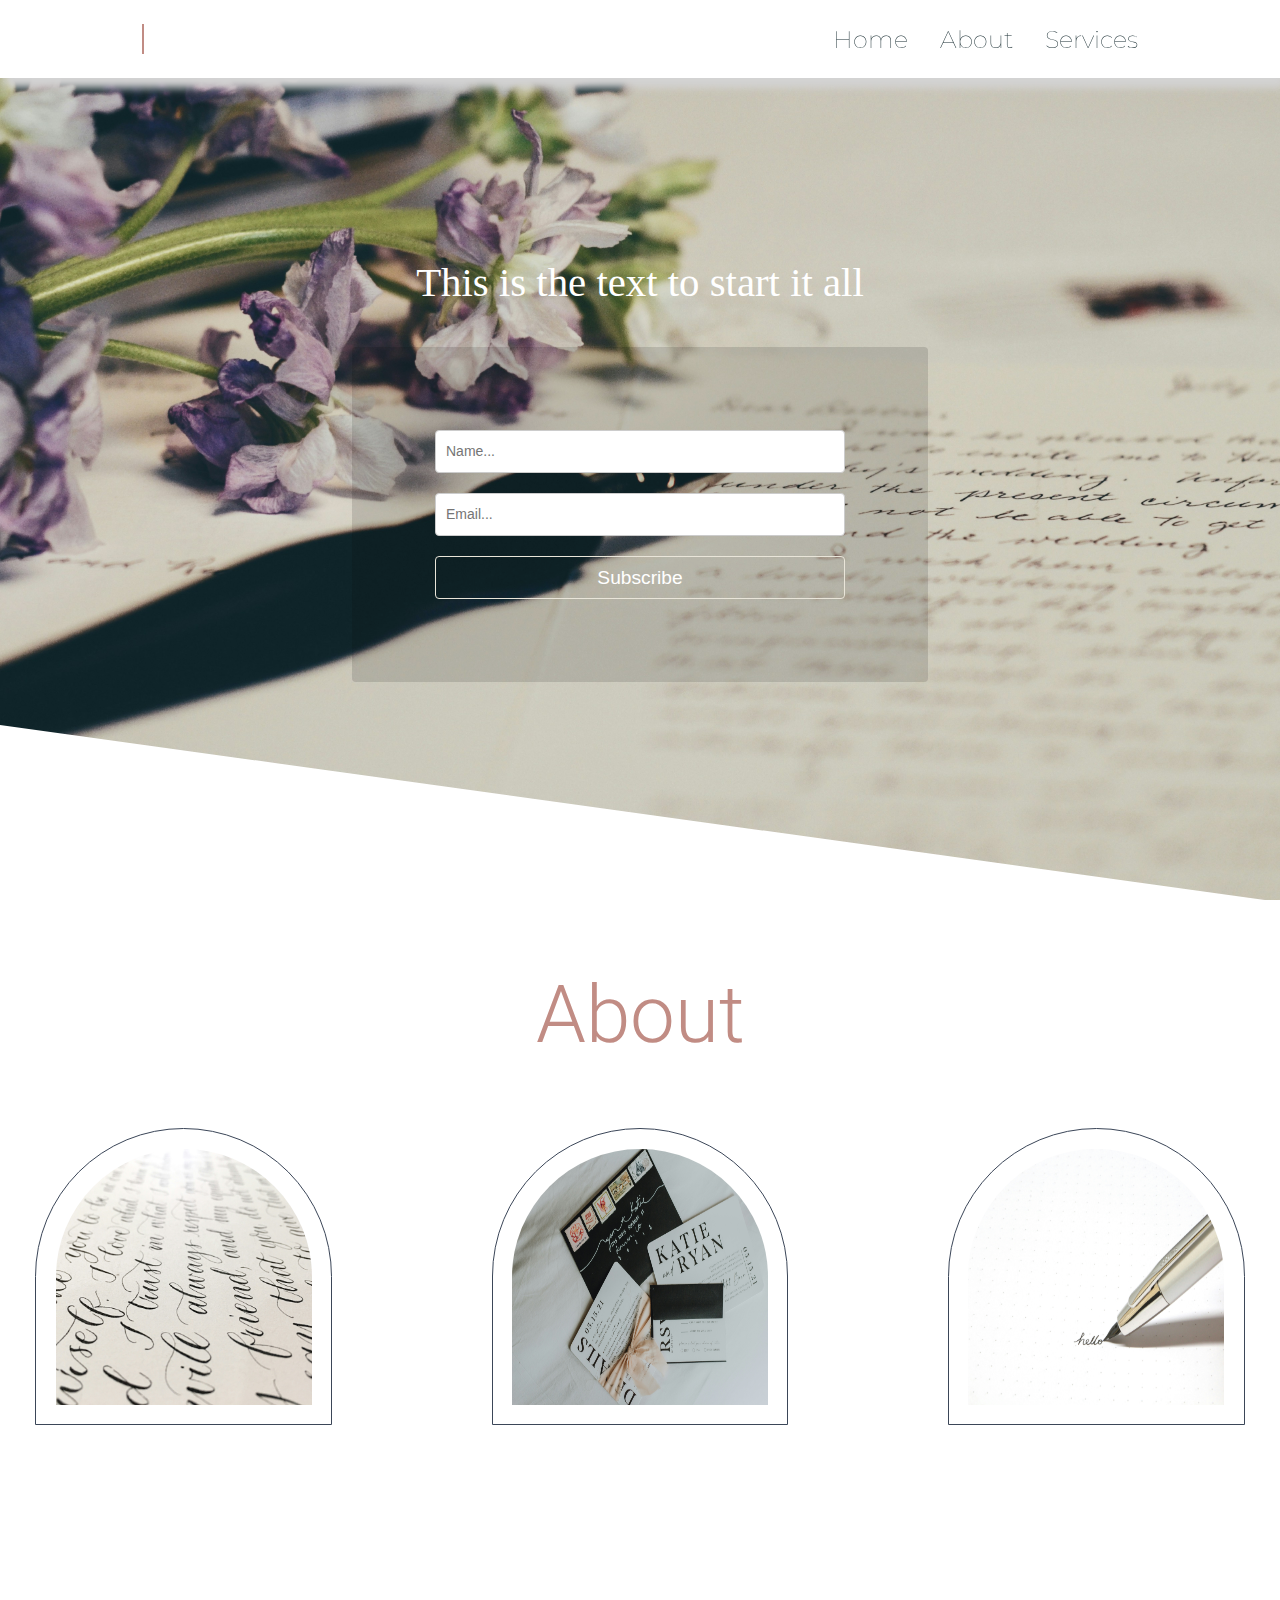
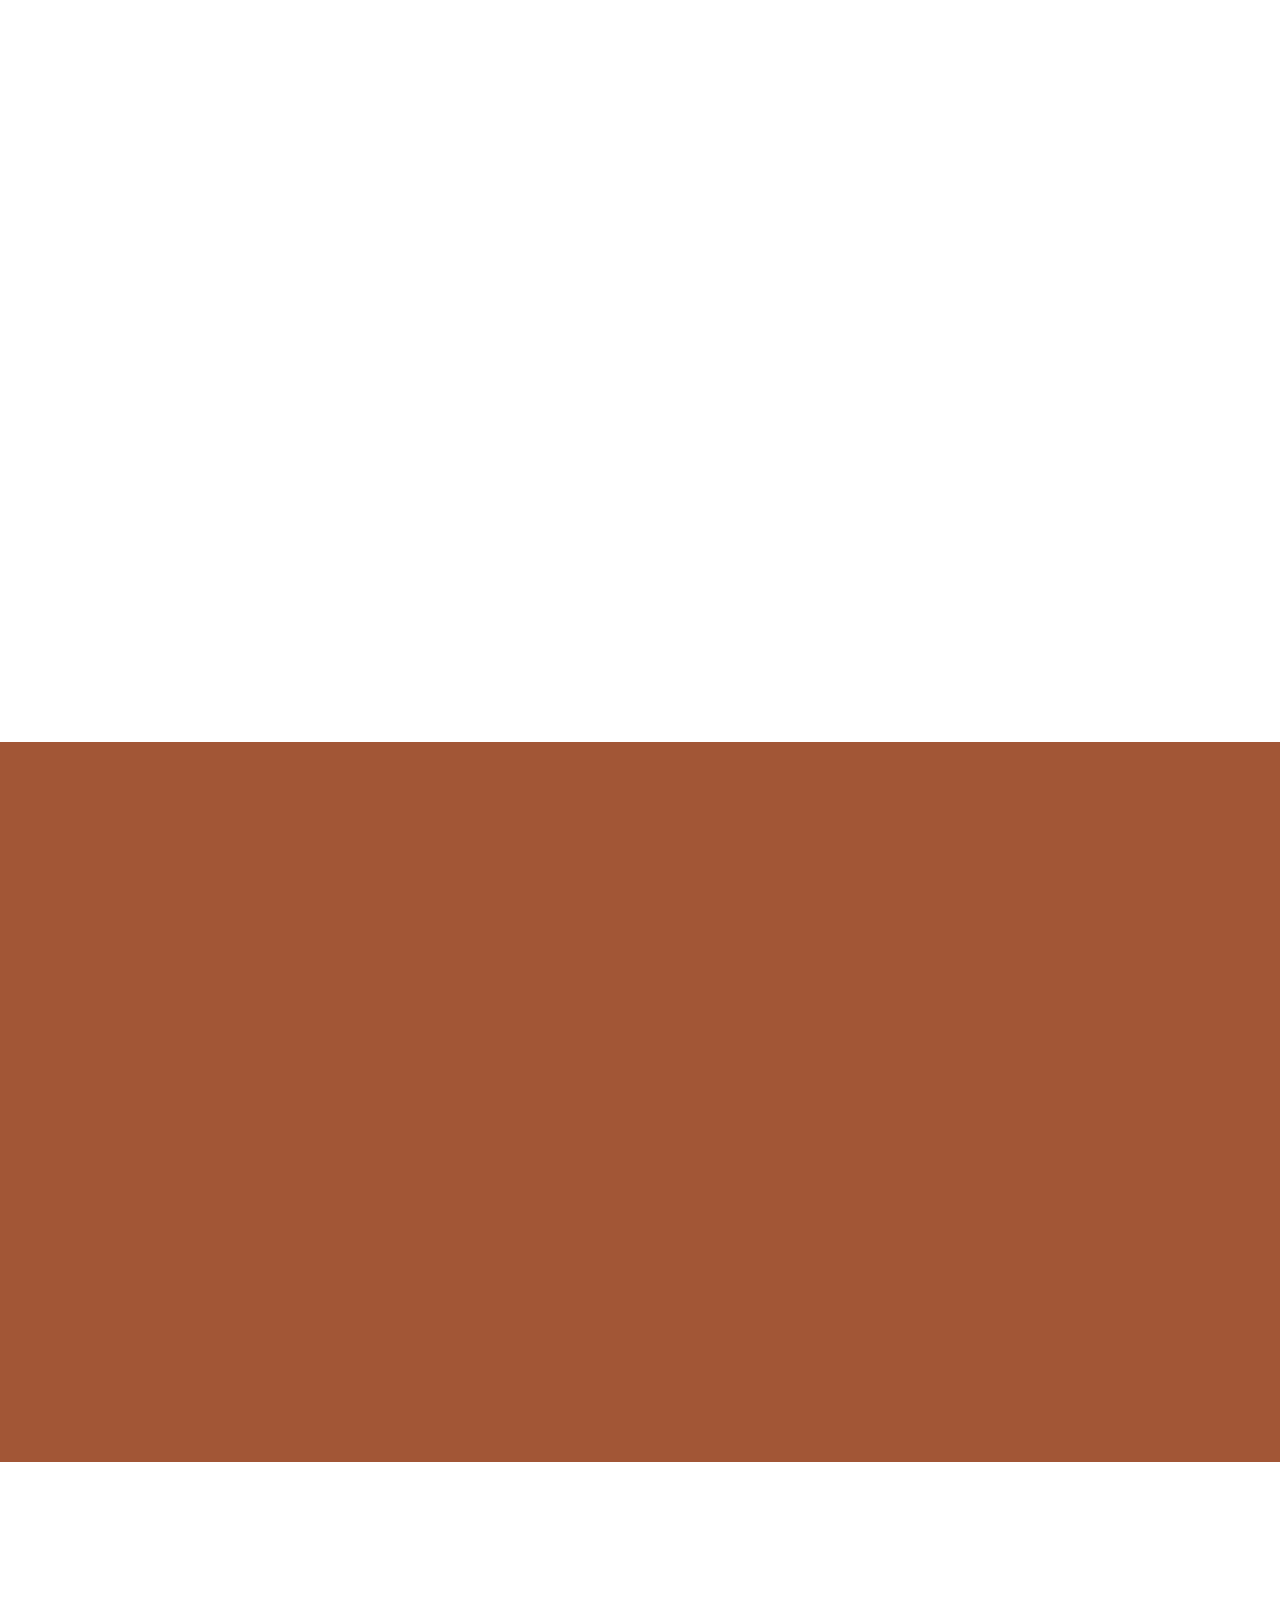
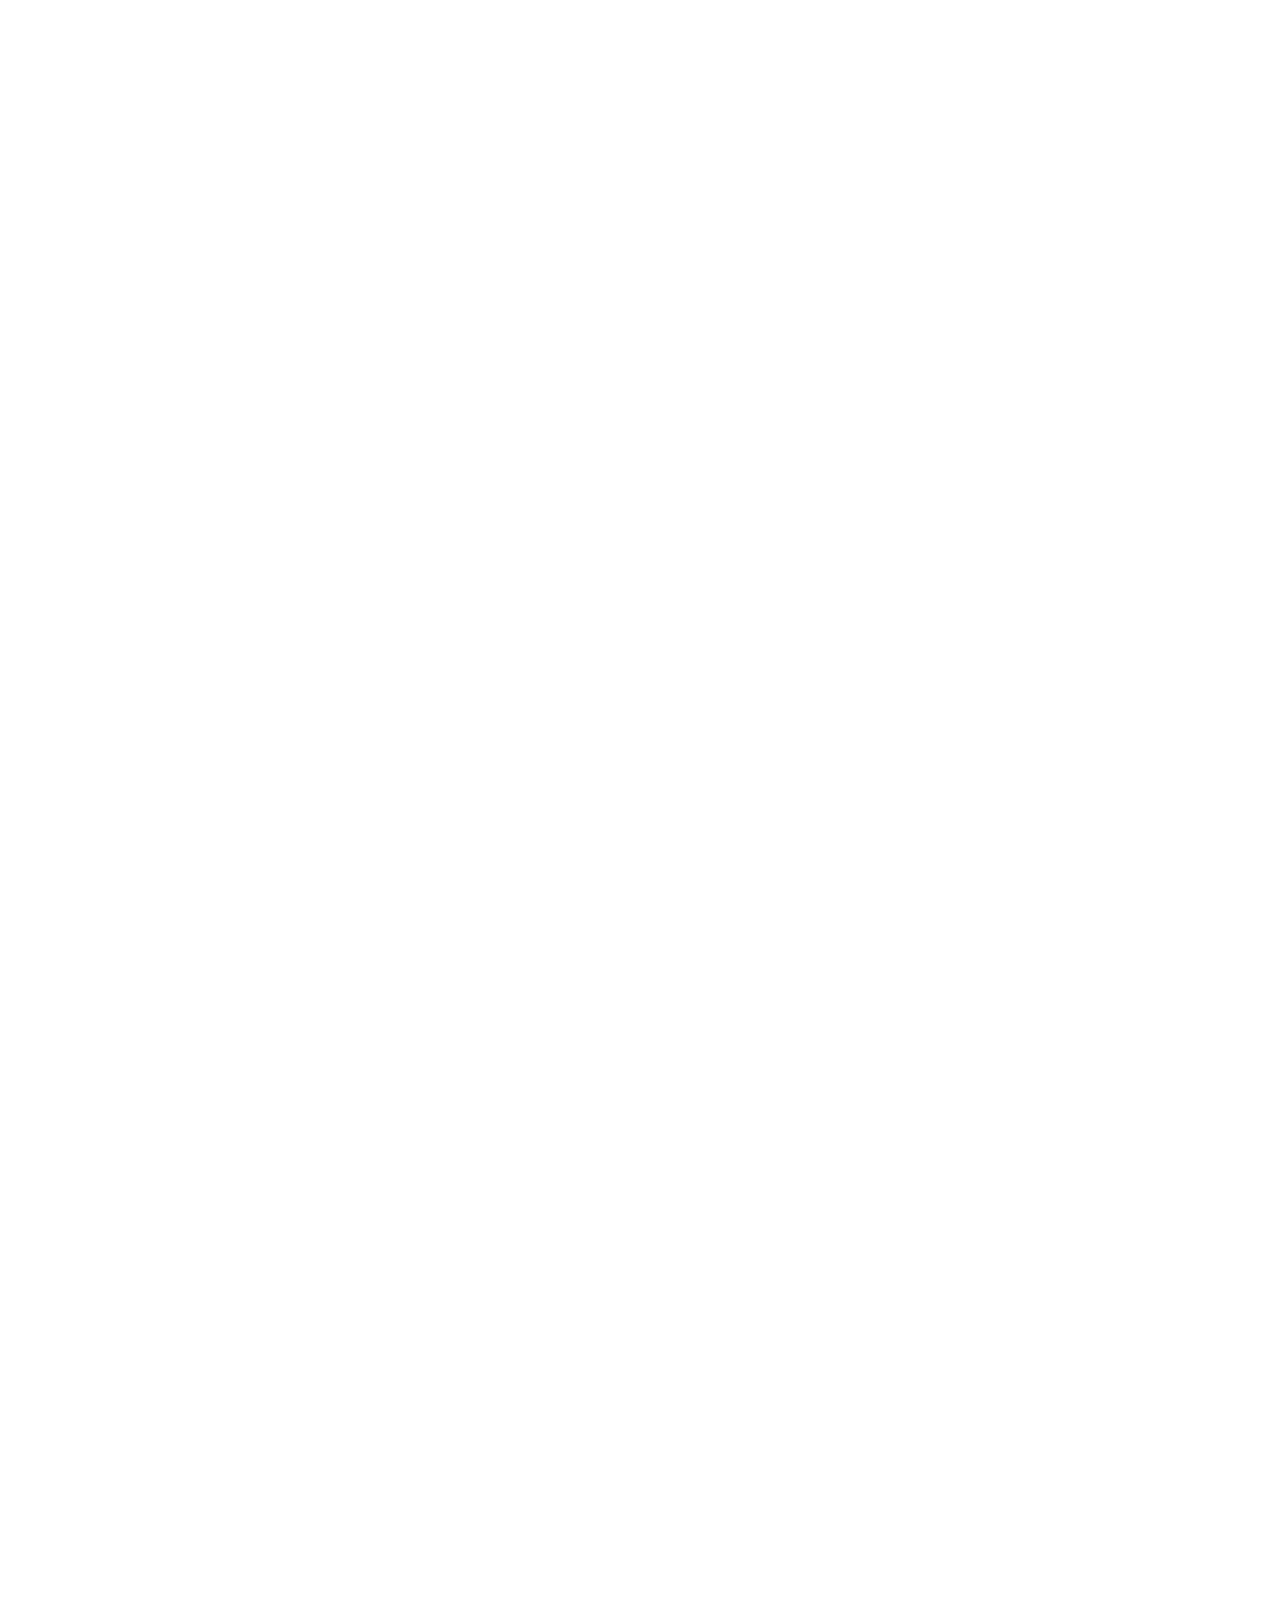
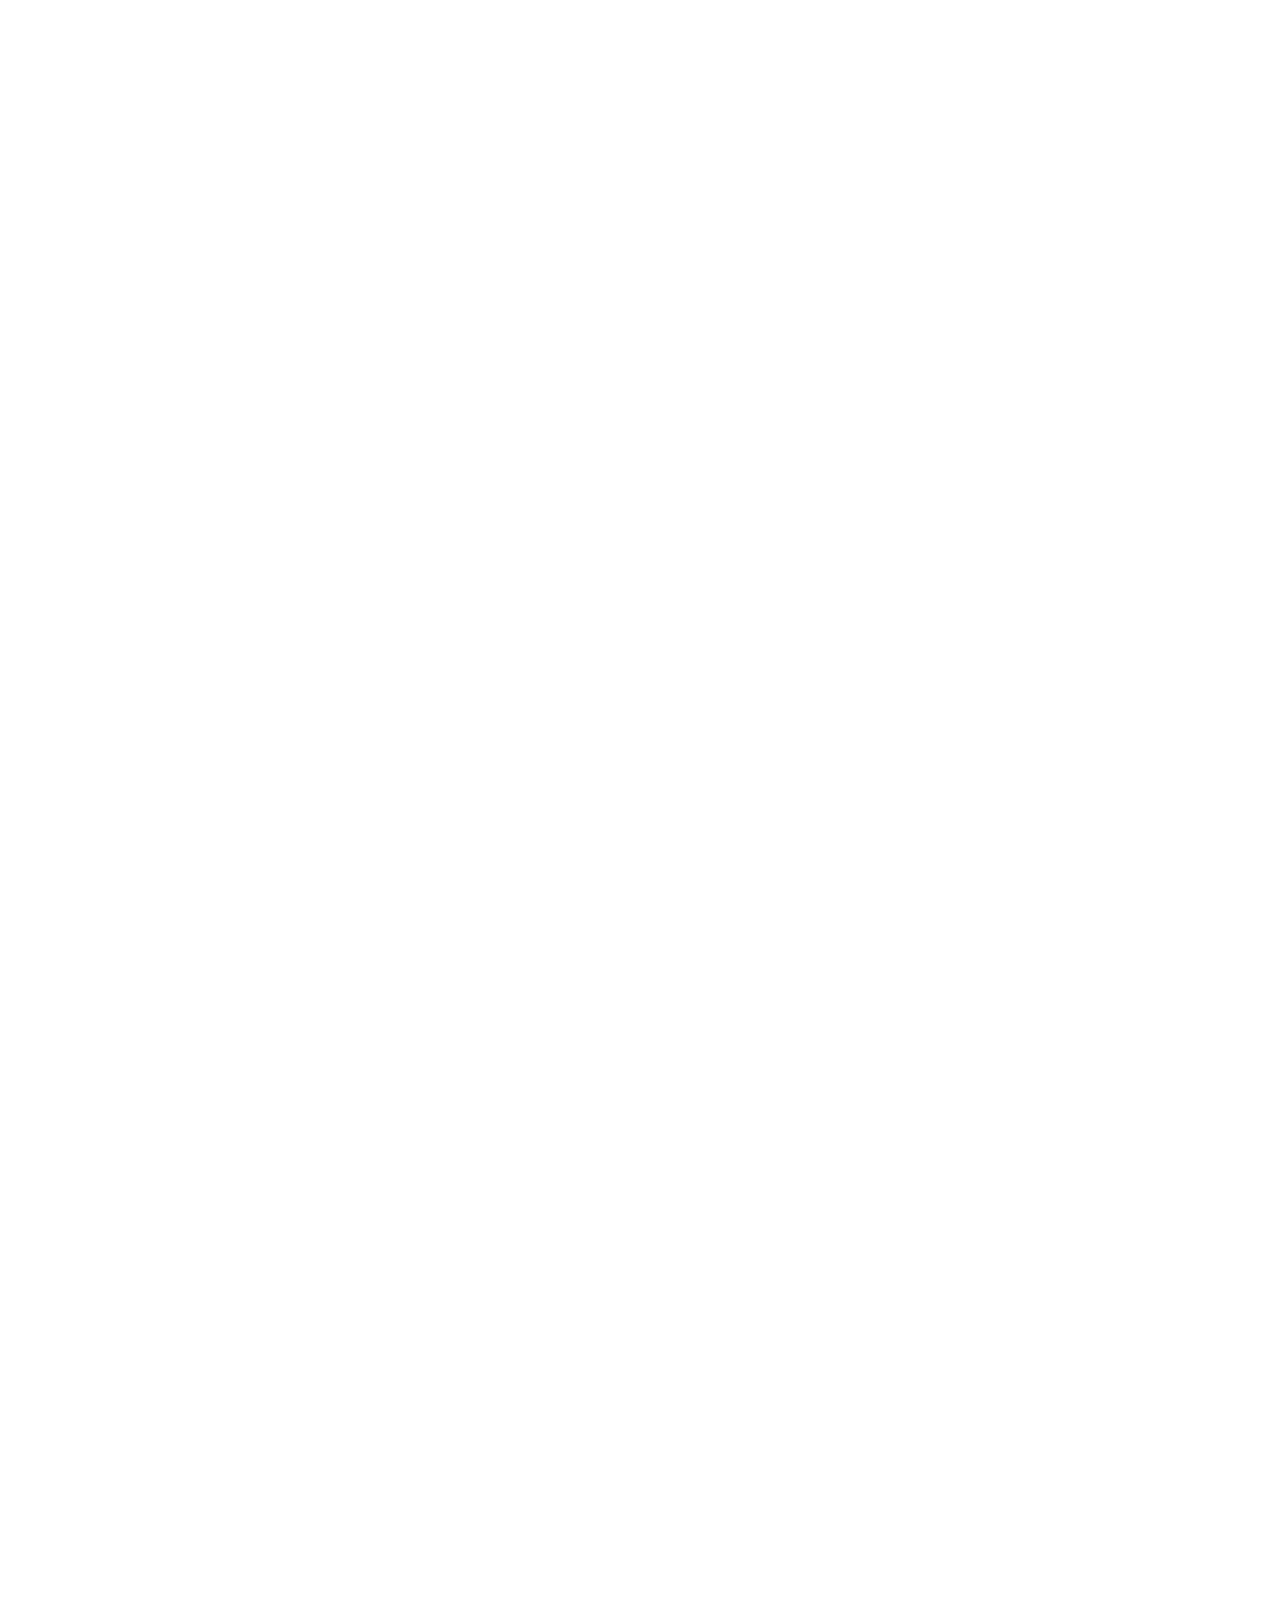
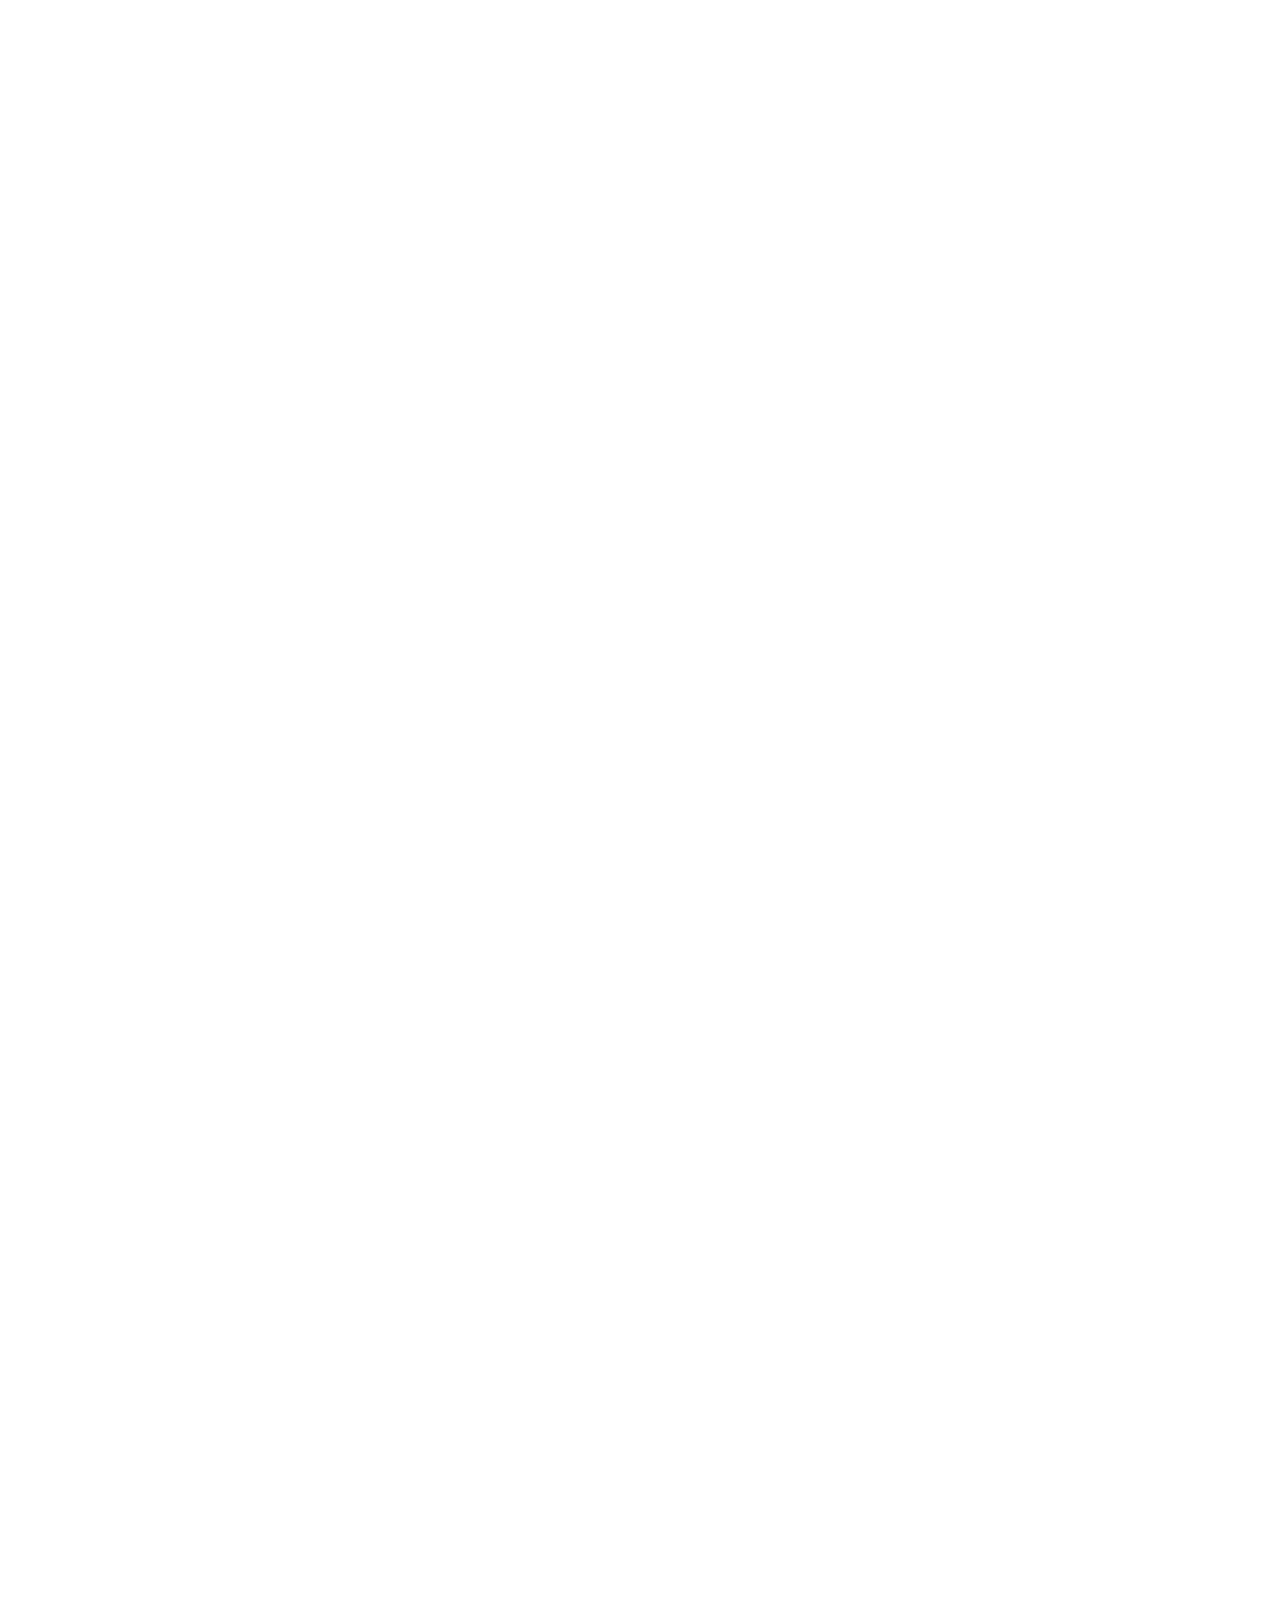
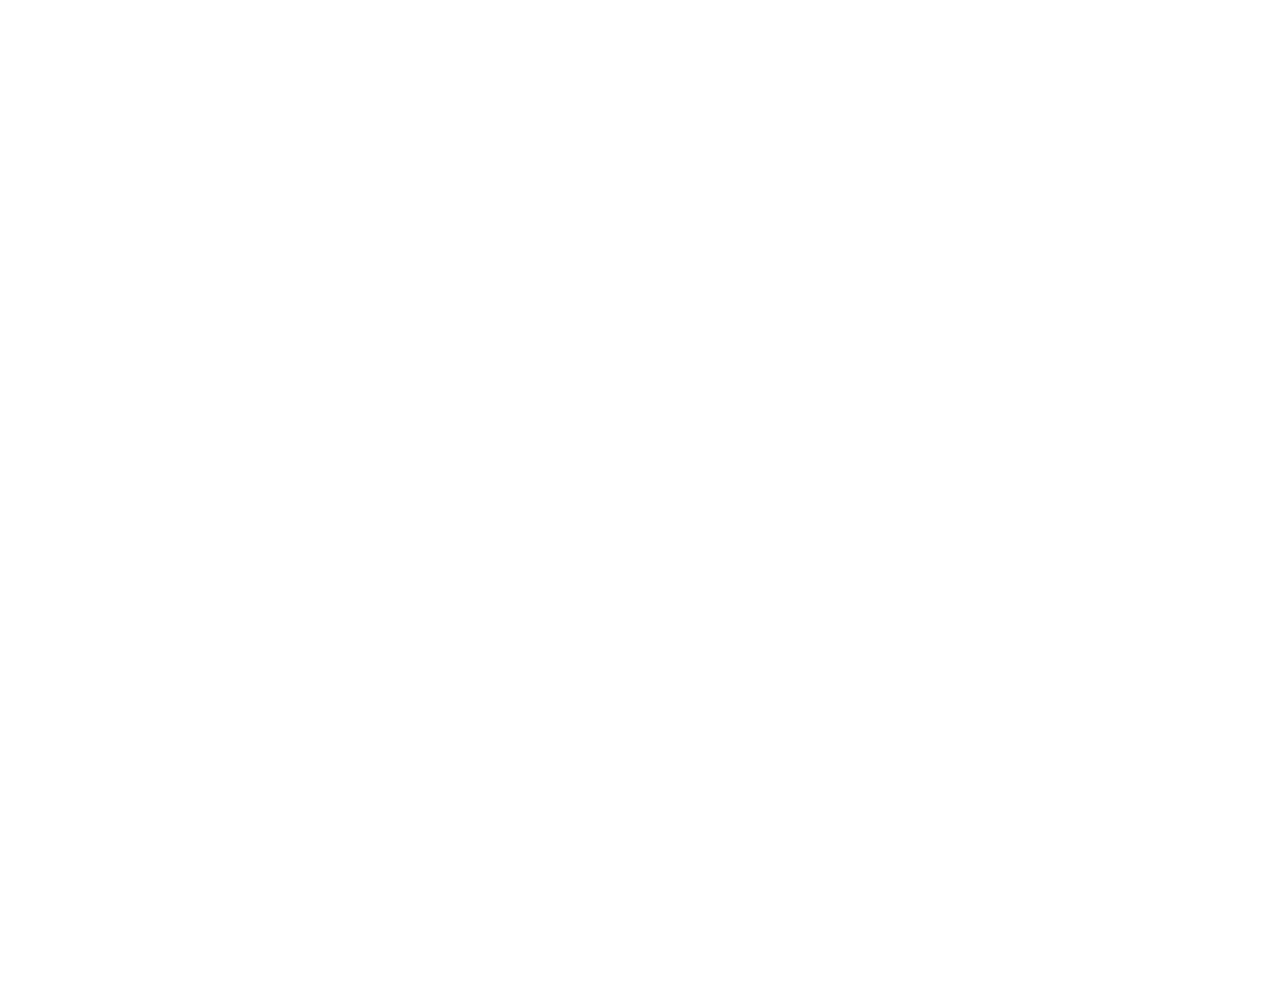
<file: index.html>
<!DOCTYPE html>
<html lang="en">
<head>
    <meta charset="UTF-8">
    <meta name="viewport" content="width=device-width, initial-scale=1.0">
    <link rel="stylesheet" href="index.css">
    <link rel="preconnect" href="https://fonts.googleapis.com">
<link rel="preconnect" href="https://fonts.gstatic.com" crossorigin>
<link href="https://fonts.googleapis.com/css2?family=Montserrat:ital,wght@0,100..900;1,100..900&family=Roboto:ital,wght@0,100;0,300;0,400;0,500;0,700;0,900;1,100;1,300;1,400;1,500;1,700;1,900&display=swap" rel="stylesheet">
<link rel="preconnect" href="https://fonts.googleapis.com">
<link rel="preconnect" href="https://fonts.gstatic.com" crossorigin>
<link href="https://fonts.googleapis.com/css2?family=Alex+Brush&display=swap" rel="stylesheet">
    <title>Document</title>
</head>
<body>
    
   
        <nav>
            <div class="logo">
                <span class="first text">Cotton State Lettering</span>
                <span>

                    <!-- <svg id="text" height="50" width="100" xmlns="http://www.w3.org/2000/svg" xmlns:xlink="http://www.w3.org/1999/xlink" viewBox="0 0 300 300" shape-rendering="geometricPrecision" text-rendering="geometricPrecision"><path style="mix-blend-mode:darken" d="M52.35777,102.51153c-3.95918-2.26239-16.47494-12.28145-22.03998-10.76371-30.31274,8.26711-10.20516,100.33699,22.03998,103.02409c28.87926,2.40661,2.30688-50.61526,11.78883-55.35623c3.99977-1.99989,11.94808,11.96548,13.3265,11.27627c2.62238-1.31119-6.48503-12.16441-10.76371-6.66325-7.64485,9.82909,1.40099,33.66283,13.3265,35.36648c9.14222,1.30603,3.53952-21.20184-2.05023-23.0651-2.92203-.97401,1.99385,5.8295,3.07535,8.71348c1.5651,4.17361,7.46816,20.53377,14.86417,19.47719c30.29566-4.32795,21.97891-66.83049,9.7386-72.27063-4.67498-2.07777-9.64414,17.57435-9.7386,20.50231-.34693,10.75485,14.56711,52.52519,28.19067,51.76832c18.64743-1.03597,23.56632-39.42448,18.45208-53.306-1.12323-3.04876-6.7576-19.42931-11.78883-13.83906-9.85125,10.94583-.63043,62.53203,16.40185,62.53203c6.91706,0,10.33369-8.24881,10.76371-13.83906.07862-1.0221,1.02512-3.07535,0-3.07535-.72646,0,.63413,14.29083,7.68836,10.76371c4.28471-2.14236,6.93923-17.14534,13.3265-14.86417c12.51239,4.46871-22.87061-4.26608-7.68837,12.81394c7.7483,8.71683,6.78676-6.52124,7.17581-7.68837.3896-1.16881,1.34371,2.06602,2.05023,3.07535c2.87601,4.10858,5.68451,8.46742,8.20092,12.81394c4.2556,7.35058,14.49173,20.37326,11.27627,29.21579-3.09611,8.51429-17.98109-5.98448-19.47719-9.22604-5.27804-11.43576,11.29695-17.71204,10.25115-29.21579-.32392-3.56308-14.3521-11.27611-8.20092-13.3265c4.92591-1.64197,3.48112,15.75403,12.30138,12.81394c2.43349-.81116-2.19593-10.33344,2.56279-9.7386.95902.11988,2.35586,1.13334,2.05023,2.05023-2.16976,6.50927-.79332,11.39659,3.07535,9.7386c2.67427-1.14611-2.08979-10.01466.51256-8.71348c3.3515,1.67575,6.87551,11.85878,7.68836,8.20092.47933-2.157-3.06758-11.41411-1.53767-13.3265c1.09886-1.37358,1.82204,3.01756,2.56279,4.61302c1.48324,3.19468,2.62445,6.54057,4.10046,9.7386c4.28938,9.29365,9.39937,18.18756,13.3265,27.67811.82631,1.99692,1.36682,4.10046,2.05023,6.15069.34171,1.02512,1.54988,4.01993,1.02511,3.07535-4.7179-8.49221-24.80698-52.79479-18.96463-62.53204c1.82364-3.03941,14.13723,5.29314,14.86417,8.20092c2.06219,8.24876-10.94785,4.58691-9.7386,3.07535c2.60527-3.25659,7.42497,4.43576,10.25115,3.5879c7.14605-2.14382-8.28768-27.50466-9.22604-29.21579-1.14128-2.08117-3.5879-8.52425-3.5879-6.15069c0,7.14035,11.18127,21.80121,15.88929,28.19067.85998,1.16712,1.70001,3.53379,3.07535,3.07535c1.89022-.63007,1.36682-4.10046,3.07535-5.12558c3.09052-1.85431,5.7489,6.58645,9.22604,5.63813c2.52145-.68767,6.03337,3.56044,7.68837,1.53767c3.80833-4.65463-2.05023-10.00904-2.05023-14.35162c0-1.30117.95577,2.4241,1.53767,3.5879c2.15301,4.30603,4.55987,8.48345,6.66325,12.81394c4.74987,9.77914,10.68369,18.9443,16.40185,28.19067c2.21977,3.58942,24.4497,32.47945,20.50231,39.9795-1.13933,2.16472-4.75664,1.1748-7.17581,1.53767-15.05099,2.25765-53.20375-46.14723-16.40184-52.28088c4.76329-.79388,7.83368-.13772,12.30138,1.53767" transform="translate(.000001 0.000001)" paint-order="fill markers stroke" fill="none" stroke="#030304" stroke-width="0.6"/></svg> -->
                </span>
                

                


                <!-- <svg id="text" height="30" width="80" xmlns="http://www.w3.org/2000/svg" xmlns:xlink="http://www.w3.org/1999/xlink" viewBox="0 0 100 50" shape-rendering="geometricPrecision" text-rendering="geometricPrecision"><path d="M8.43028,36.86712c8.90871-4.45435,10.74912-13.45037,9.33967-22.61183-.06712-.43629-.53621-5.40718-1.96625-5.40718-4.59184,0,3.93249,27.03588,3.93249,27.03588s-2.24069-10.84451,1.47469-9.83123c5.09397,1.38926,4.75838,11.50555,11.79748,9.33967c2.29107-.70495,8.17344-8.84811,2.45781-8.84811-5.28461,0,.84404,12.80608,6.3903,9.33967c3.34636-2.09148,4.87334-8.90808,5.40718-12.28904.09276-.58746,1.72925-12.82303-1.47468-12.28904-3.0586.50977.20007,25.99274,9.83123,23.10339c7.56586-2.26976,5.47682-20.65719,2.45781-20.15402-6.72441,1.12073.80484,15.44726,3.44093,17.20465c6.42688,4.28459,3.15691-7.14402,6.3903-8.35655c3.25467-1.2205-3.84869,12.72822,3.93249,7.86498c4.52842-2.83026-1.37864-7.56551-.98312-8.35655c1.17473-2.34946,5.76356,1.08451,7.86499-.49156c4.15151-3.11363,2.71125-15.0054-.98312-8.84811" transform="translate(.000001 0)" fill="none" stroke="#3f5787" stroke-width="0.5"/></svg> -->

                    
                    
            </div>
            <div class="list">
                <ul>
                    <div>
                        <li><a href="index.html">Home</a></li>
                    </div>
                   <div>
                    <li><a href="#About">About</a></li>
                   </div>
                    <div>
                        <li><a href="services.html">Services</a></li>
                    </div>
                    
                </ul>
            </div>
            
          </nav>
   
        
          <div class="svgContainer">
            <div class="container">
                <div class="textcontainer">
                    <p>This is the text to start it all</p>
                </div>
                <div class="form">
                    <form action="">
                        <div class="forminput">
                            <input class="inputs" type="text" placeholder="Name...">
                            <input class="inputs" type="email" placeholder="Email...">
                        </div>
                        <div class="formbutton">
                            <input id="subscribe" type="submit" value="Subscribe">
                        </div>
                        
                    </form>
                </div>
            </div>
            

          </div>
          <div class="diagonal">

          </div>
          <div class="secondContainer" id="About">
            
            <div class="blackbox">
                <h2>About</h2>
                <div class="aboutcontainer">

               
                <div class="aboutholder">
                    <img src="images/calligraphy.jpg">
                    <!-- <div class="abouttext">
                        
                        
                        
                        
                    </div> -->
                </div>
                <div class="aboutholder">
                    <img src="images/weddinginvite.jpg">
                    <!-- <div class="abouttext">
                        
                           
                        
                        
                    </div> -->
                </div>
                <div class="aboutholder">
                    <img src="images/hellopioc.jpg">
                    <!-- <div class="abouttext">
                        
                     
                        
                       
                    </div> -->
                </div>
            </div>
                
                
                
            </div>
          </div>
          <section>

          </section>
          <div class="anotherSection">

          </div>
          <div class="imageSection">

          </div>

          
    
  
  

 
    
</body>
</html>
</file>
<file: index.css>
*{
    --white: #e9e5d9;
    --tan: #c9bfb5;
    --darkertan: #d1b496;
    --pinkish: #c18c84;
    --burntorange: #c47044;
    --brown: #a25636;
    --blue: #3b4658;
}


html, body{
    margin: 0;
    padding: 0;
    height: 1000vh;
    width: 100vw;
    overflow-x: hidden;
    /* overflow: hidden; */
}




nav{
    display: flex;
    justify-content: space-around;
    align-items: center;
    
    width: 100vw;
    background-color: white;
    /* padding: 1.5rem; */
    box-shadow: 5px 10px 8px  lightgrey;
    position: fixed;
    z-index: 3;

}

nav a{
    text-decoration: none;
    color: #0f2429;
    font-weight: 100;
    font-size: 1.5rem;
    font-family: 'Montserrat';
    
}

nav ul{
    list-style-type: none;
    text-align: center;
    margin: 0;
    padding: 0;
}

ul{
    height: 100%;
    display: flex;
    gap: 2rem;
    margin-block-start: 1em;
    margin-block-end: 1em;
    margin-inline-start: 0px;
    margin-inline-end: 0px;
    padding-inline-start: 40px;
}
.list{
    height: 100%;
    padding: 1.5rem;
}

 a:hover{
    text-decoration:underline;
    text-decoration-color: #F3D7CA;
    opacity: 0.6;
}

a:active{
    color: var(--pinkish);
}

/* .logo{
    height: 100%;
    z-index: 4;
} */

/* .logo{
    display: inline-block;
    height: 5rem;
} */
.logo{
    display: inline-block;
    padding: 1.5rem;
}
.text{
    position: relative;
    font-size: 1.5em;
    font-weight: 600;
    letter-spacing: 10px;
    font-family: 'Alex Brush';
    color: var(--pinkish);
}



.text::before{
    content: " ";
    position: absolute;
    top: 0;
    left: 0;
    height: 100%;
    width: 100%;
    background-color: white;
    border-left: 2px solid;
    animation:
        animate 6s steps(22) 0.3s forwards;
        
}





@keyframes animate{
    40%, 60%{
        left: 100%
    }
    60%{
        width: 15%;
    }
    70%{
        width: 7%;
    }
    80%{
        width: 5%;
    }
   
    100%{
        left: 0%;
        width: 0%;
        position: relative
    }
    
   
} 

@media only screen and (max-width: 1135px) {
    nav{
        flex-direction: column;
    }
  }

.svgContainer{
    display: flex;
    flex-wrap: wrap;
    background-image: url(images/writing.jpg);
    background-repeat: no-repeat;
    background-size: cover;
    background-position: center;
    background-attachment: fixed;
    height: 100vh;
    width: 100%;
    z-index: -1;
}

.diagonal{
   height: 0;
   width: 0;
   border-right: 100vw solid transparent;
   
   border-bottom: 13.9vw solid #fff;
   margin-top: -13.7vw;
    
}


/* #text{
    position: relative;
    height: 4rem;
    width: 10rem;
    stroke-dasharray: 725;
    animation: 3s fillSvg linear 3s;
}

@keyframes fillSvg{
    0%{
        stroke-dashoffset: 725;
    }
    100%{
        stroke-dashoffset: 0;
    }
} */

.form{
    /* position: absolute;
    top: 15rem; */
    display: flex;
    flex-direction: column;
    flex-wrap: wrap;
    align-items: space-between;
    /* height: 10rem;
    width: 20rem; */
    padding: 5rem;
    border-color: transparent;
    border-radius: 4px;
    border-style: solid;
    box-sizing: border-box;
    background-color: rgba(4, 4, 4, 0.129)!important;
}

.container{
    display: flex;
    flex-wrap: wrap;
    flex-direction: column;
    justify-content: center;
    align-items: center;
    width: 100%;
}

.textcontainer p{
    color: white;
    font-size: 2.55rem;
    font-family: cursive;
}

.inputs{
    background-color: #fff!important;
    color: #333!important;
    border-color: #ccc;
    border-radius: 4px!important;
    border-style: solid!important;
    border-width: 1px!important;
    font-family: 'Open Sans',Arial,Helvetica,sans-serif;
    font-size: 14px!important;
    height: auto;
    line-height: 21px!important;
    margin-bottom: 0;
    margin-top: 0;
    margin-left: 0;
    margin-right: 0;
    padding: 10px 10px!important;
    width: 100%!important;
    box-sizing: border-box!important;
    max-width: 100%!important;

}

#subscribe{
    background-color: transparent;
    color: white!important;
    border: 5px solid var(--white) !important;
    border-radius: 4px!important;
    border-style: solid!important;
    border-width: 1px!important;
    font-family: 'Open Sans',Arial,Helvetica,sans-serif;
    font-size: 1.2rem!important;
    height: auto;
    line-height: 21px!important;
    margin-bottom: 0;
    margin-top: 0;
    margin-left: 0;
    margin-right: 0;
    padding: 10px 10px!important;
    width: 100%!important;
    box-sizing: border-box!important;
    max-width: 100%!important;
}

#subscribe:hover{
    opacity: 0.92;
    cursor: pointer;
    background-color: var(--tan);
}

.forminput input{
    margin: 0 0 20px;
}

.secondContainer{
    background-color: white;
    display: flex;
    flex-direction: column;
    /* justify-content: center; */
    align-items: center;
    height: 80vh;
    padding: 0;
    margin: 0;
    z-index: -1;
}
h2{
   font-size: 5rem;
   font-weight: 300; 
    font-family: 'Roboto';
    color: var(--pinkish);
}

.blackbox{
    padding: 0;
    margin: 0;
   display: flex;
   flex-direction: column;
   
   /* justify-content: center; */
   align-items: center; 
   
    height: 100%;
    width: 100%;
    
   
    /* background-color: var(--blue)!important; */
}

.aboutcontainer{
    display: flex;
    flex-wrap: wrap;
    width: 100%;
    gap: 10rem;
    justify-content: center;
}

.aboutholder{
    display: flex;
    width: 20vw;
    padding: 1.2rem;
    border: 1px solid var(--blue);
    border-top-left-radius: 13rem;
    border-top-right-radius: 13rem;
    flex-direction: column;
    justify-content: center;
    align-items: center;
}

.aboutholder img{
    width: 100%;
    height: 100%;
    transition: transform 0.2s;
}

.aboutholder img:hover{
    transform: scale(1.1);
}


/* .abouttext{
    word-wrap: break-word;
    height: 50%;
    background-color: red;
    width: 100%;
    font-size: 1.5rem;
    font-style: 'Montserrat';
    font-weight: 300;
} */




section{
    width: 100%;
    height: 80vh;
   background-image: url(images/calligraphy.jpg);
   background-repeat: no-repeat;
    background-size: cover;
    background-position: center;
    background-attachment: fixed;
}

img{
    /* width: 200px;
    height: 300px; */
    border-top-left-radius: 13rem;
    border-top-right-radius: 13rem;
    
}

.anotherSection{
    width: 100%;
    height: 80vh;
    background-color: var(--brown);
}

.imageSection{
    width: 100%;
    height: 80vh;
    background-image: url(images/writingphoto.jpg);
    background-repeat: no-repeat;
    background-size: cover;
    background-position: center;
    background-attachment: fixed;
}
</file>
